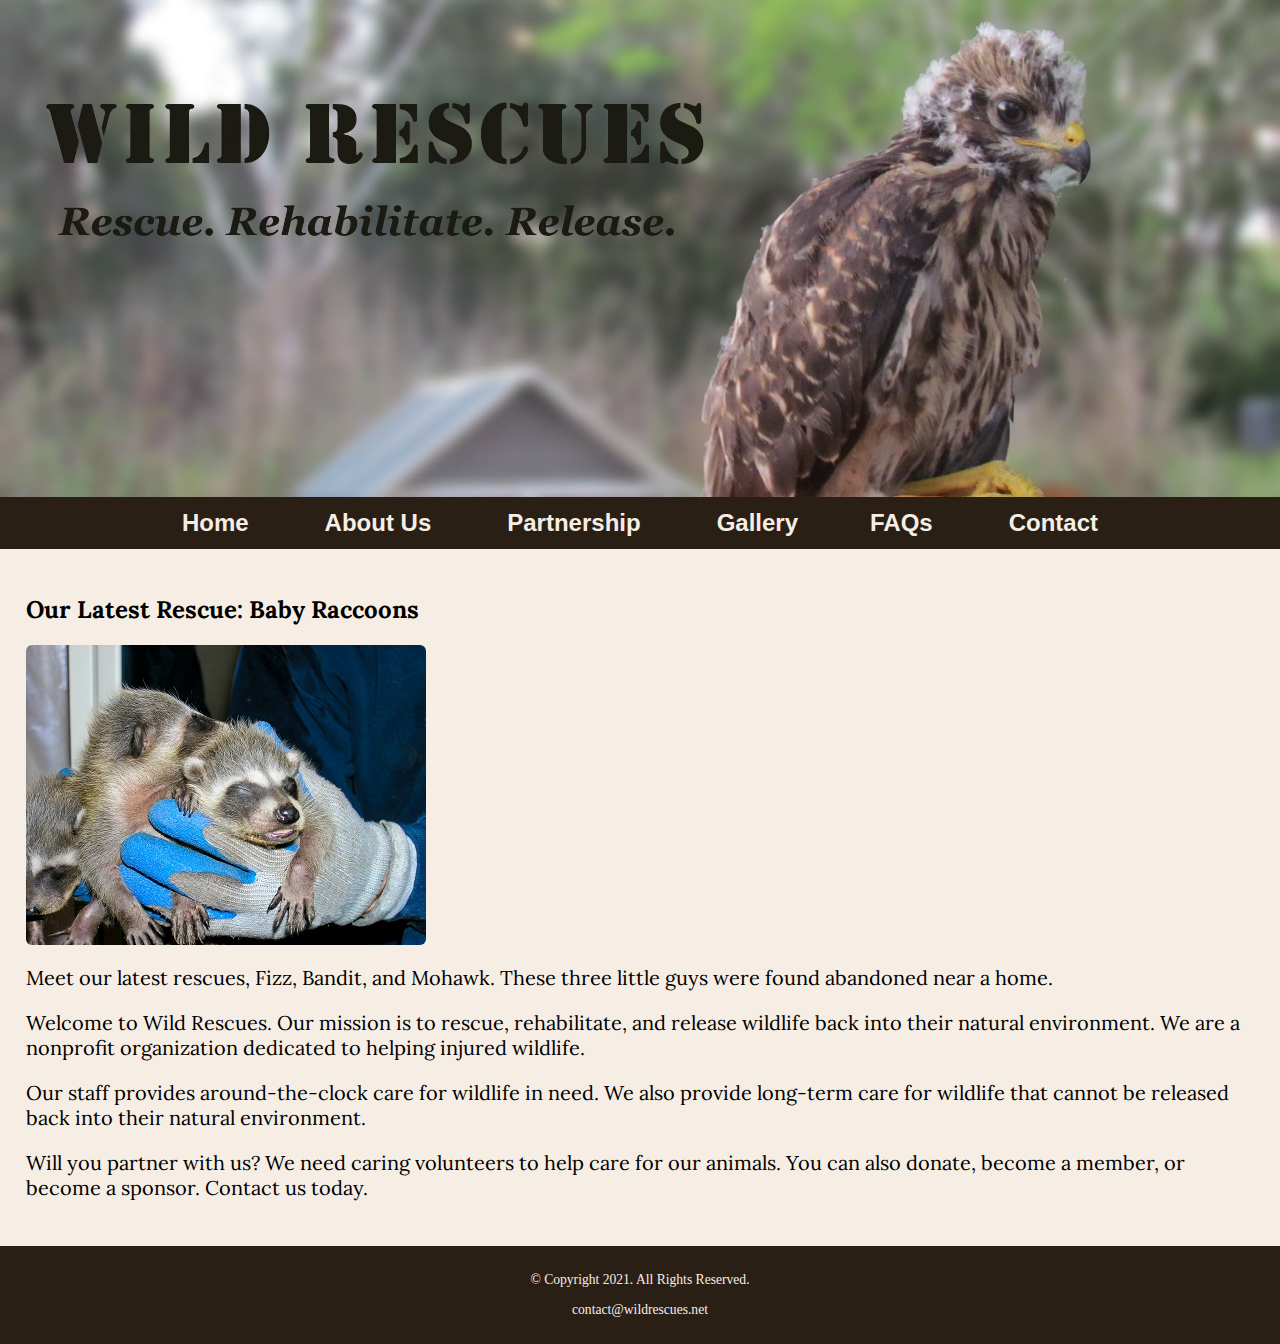
<file: index.html>
<!DOCTYPE html>
<!--
Student Name: Khojiakbar Yokubjonov
File Name: index.html
Date: 10/31/2021
--> 
<html lang = "en">
  <head>
    <title>Wild Rescues: Home</title>
    <meta charset = "utf-8">
    <link rel="stylesheet" href="css/styles.css">
      <meta name="viewport" content="width=device-width, initial-scale=1.0">
    <link rel="preconnect" href="https://fonts.googleapis.com">
<link rel="preconnect" href="https://fonts.gstatic.com" crossorigin>
<link href="https://fonts.googleapis.com/css2?family=Emblema+One&family=Lora&display=swap" rel="stylesheet">
    </head>
  <body>
    <!-- Mobile Nav -->
<nav class="mobile-nav">
    <div id="nav-links">
        <a href="index.html">Home</a>
        <a href="about.html">About Us</a>
        <a href="partnership.html">Partnership</a>
        <a href="gallery.html">Gallery</a>
        <a href="faqs.html">FAQs</a>
        <a href="contact.html">Contact Us</a>
    </div>
        <a class="nav-icon" onclick="menu()">
            <div id="icon">&#9776;</div>
        </a>
</nav>
    <header>
      <div id="is dive" class="tab-desk"><a href="index.html"><img src="images/baby-hawk.jpg" alt="rescued baby hawk"/></a></div>
      <div id="sec div" class="mobile"><h1>&#128062; Wild Rescues</h1> <h3>Rescue. Rehabilitate. Release.</h3></div>
      </header>
    <nav class="tab-desk">
      <ul> 
        <li><a href = "index.html">Home</a></li>
        <li><a href = "about.html">About Us</a> </li>
        <li><a href ="partnership.html>">Partnership</a></li>
        <li><a href = "gallery.html">Gallery</a> <li>
        <li><a href = "faqs.html">FAQs</a></li>
        <li><a href="contact.html">Contact</a></li>
        </ul>
      </nav>

      <!-- Use the main area to add the main content to the webpage -->

    <main>
      <div id = "welcome">
<div id = "latest">
          <h2>Our Latest Rescue: Baby Raccoons</h2>
          <img src = "images/baby-raccoons.jpg" alt = "hands holding three baby raccoons" class="round"/>
          <p>Meet our latest rescues, Fizz, Bandit, and Mohawk. These three little guys were found abandoned near a home.</p>
      <p>Welcome to Wild Rescues. Our mission is to rescue, rehabilitate, and release wildlife back into their natural environment. We are a nonprofit organization dedicated to helping injured wildlife.</p>
 
<p>Our staff provides around-the-clock
care for wildlife in need. We also provide long-term care for wildlife that cannot be released back into their natural environment.</p>
 
<p>Will you partner with us? We need caring volunteers to help care for our animals. You can also donate, become a member, or become a sponsor. Contact us today.</p>
</div>
</div>
      </main>
    <footer>
      <p>&copy; Copyright 2021. All Rights Reserved.</p>
<p><a href = "mailto: contact@wildrescues.net">contact@wildrescues.net</a></p> 
      </footer>
      <script src="scripts/script.js"></script>
    </body>
  </html>
</file>
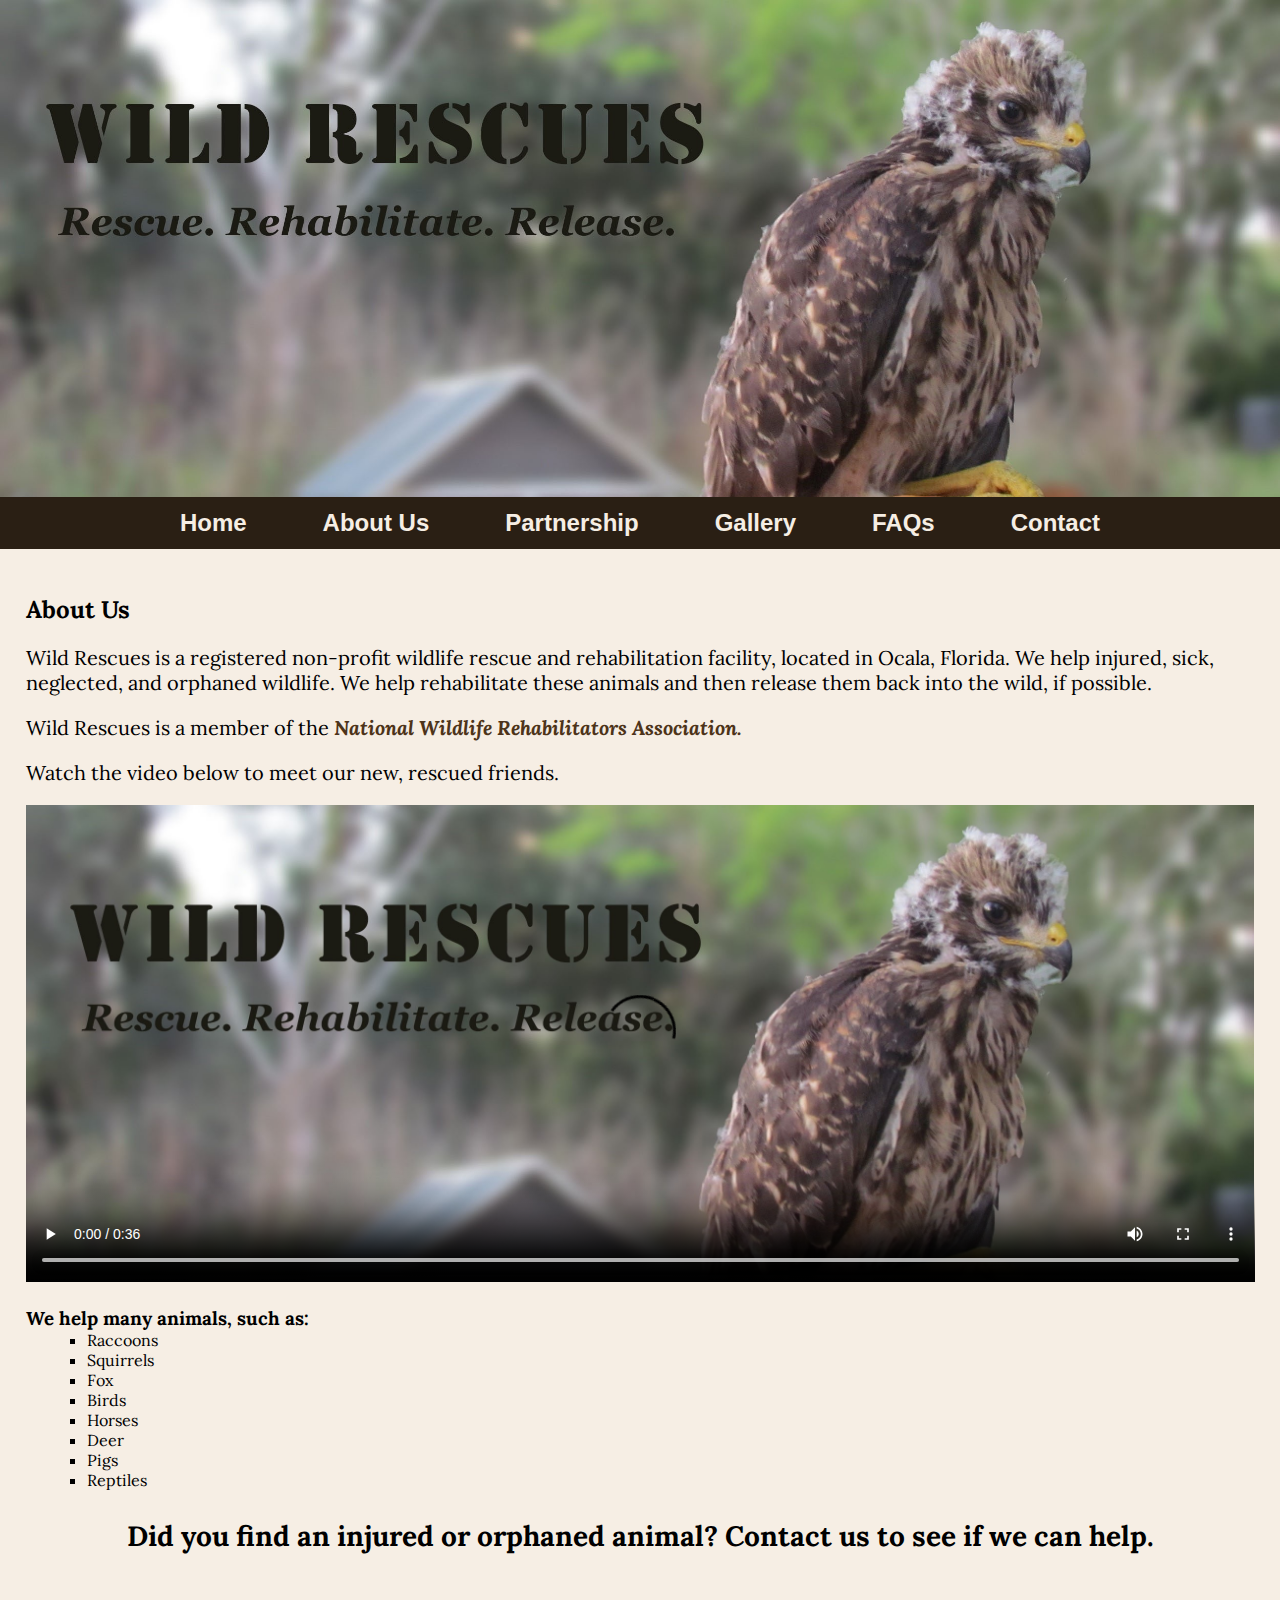
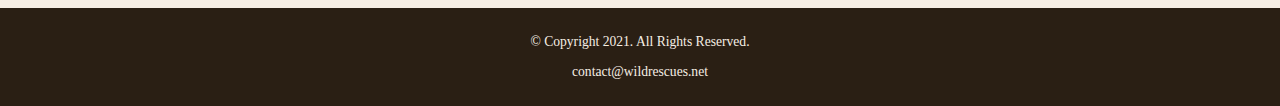
<file: about.html>
<!--
  Student Name: Khojiakbar Yokubjonov
  File Name: about.html
  Date: 10/27/2021
 -->
<!DOCTYPE html>
<html  lang="en">
<head>
  <title>About Us</title>
  <meta charset="utf-8">
  <link rel="stylesheet" href="css/styles.css">
  <meta name="viewport" content="width=device-width, initial-scale=1.0">
  <link rel="preconnect" href="https://fonts.googleapis.com">
<link rel="preconnect" href="https://fonts.gstatic.com" crossorigin>
<link href="https://fonts.googleapis.com/css2?family=Emblema+One&family=Lora&display=swap" rel="stylesheet">

</head>

<body>
  <!-- Mobile Nav -->
<nav class="mobile-nav">
    <div id="nav-links">
        <a href="index.html">Home</a>
        <a href="about.html">About Us</a>
        <a href="partnership.html">Partnership</a>
        <a href="gallery.html">Gallery</a>
        <a href="faqs.html">FAQs</a>
        <a href="contact.html">Contact Us</a>
    </div>
        <a class="nav-icon" onclick="menu()">
            <div id="icon">&#9776;</div>
            </a>
</nav>
<header>
      <div id="is dive" class="tab-desk">
        <a href="about.html">
          <img src="images/baby-hawk.jpg" alt="rescued baby hawk"/>
          </a>
          </div>
      <div id="sec div" class="mobile">
        <h1>&#128062; Wild Rescues</h1> 
        <h3>Rescue. Rehabilitate. Release.</h3>
        </div>
      </header>
<nav class="tab-desk">
  <ul>
<li><a href="index.html">Home</a></li> 
<li><a href="about.html">About Us</a></li> 
<li><a href="partnership.html">Partnership</a></li> 
<li><a href="gallery.html">Gallery</a></li> 
<li><a href="faqs.html">FAQs</a></li> 
<li><a href="contact.html">Contact</a></li>  
</ul>

</nav>
<main>

  <div id="info">
    <h2>About Us</h2>
    <p>Wild Rescues is a registered non-profit wildlife rescue and rehabilitation facility, located in Ocala, Florida. We help injured, sick, neglected, and orphaned wildlife. We help rehabilitate these animals and then release them back into the wild, if possible.</p>
    <p>Wild Rescues is a member of the <a href="https://www.nwrawildlife.org/" target="_blank" class="link">National Wildlife Rehabilitators Association.</a></p>
    <p>Watch the video below to meet our new, rescued friends.</p>

  <video controls poster="images/baby-hawk.jpg">
    <source src="media/wildrescues.mp4" type="video/mp4">
    <source src="media/wildrescues.webm" type="video/webm">
    <track src="media/captions.vtt" kind="captions" srclang="en" label="Captions">
    <track src="media/descriptions.vtt" kind="descriptions" srclang="en" label="English Descriptions">
    <p>Your browser does not support the video element.</p>
  </video>

    <h3>We help many animals, such as:</h3>
    <ul>
        <li>Raccoons</li>
        <li>Squirrels</li>
        <li>Fox</li>
        <li>Birds</li>
        <li>Horses</li>
        <li>Deer</li>
        <li>Pigs</li>
        <li>Reptiles</li>
    </ul>

  <p class="action">Did you find an injured or orphaned animal? Contact us to see if we can help.</p>

</div>
</main>
<footer>
      <p>&copy; Copyright 2021. All Rights Reserved.</p>
<p><a href = "mailto: contact@wildrescues.net">contact@wildrescues.net</a></p> 
      </footer>
      <script src="scripts/script.js"></script>
</body>
</file>
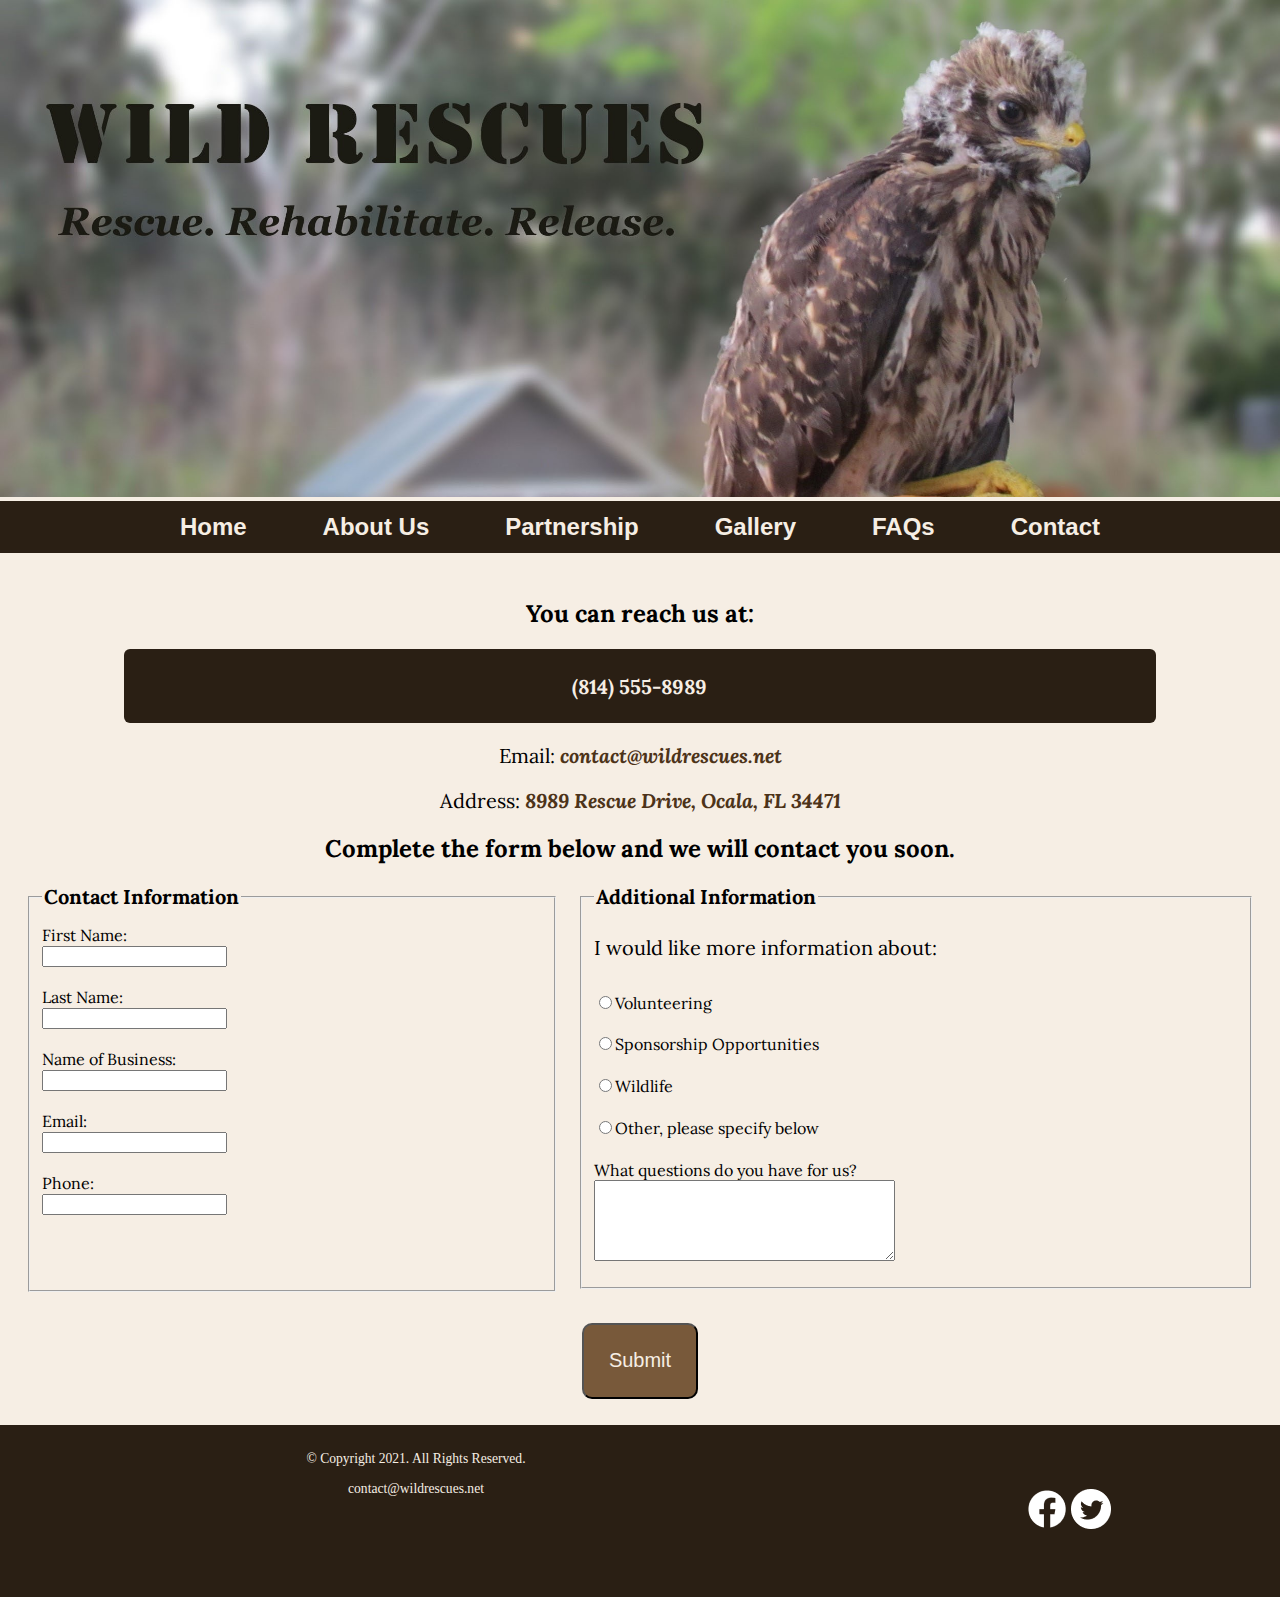
<file: contact.html>
<!--
  Student Name: Khojiakbar Yokubjonov
  File Name: contact.html
  Date: 10/30/2021
 -->
<!DOCTYPE html>
<html  lang="en">
<head>
  <title>Contact Us - Location | Wild Rescues</title>
  <meta charset="utf-8">
  <link rel="stylesheet" href="css/styles.min.css">
  <meta name="viewport" content="width=device-width, initial-scale=1.0">
  <link rel="preconnect" href="https://fonts.googleapis.com">
  <link rel="preconnect" href="https://fonts.gstatic.com" crossorigin>
  <link href="https://fonts.googleapis.com/css2?family=Emblema+One&family=Lora&display=swap" rel="stylesheet">
  <meta name="description" content="Contact us at (814)555-8989 or visit us at 8989 Rescue Drive, Ocala, FL for more information.">


</head>

<body>
    <!-- Skip to Content Link -->  
<a class="skip" href="#content">Skip to Content</a>
  <!-- Mobile Nav -->
<nav class="mobile-nav">
    <div id="nav-links">
        <a href="index.html">Home</a>
        <a href="about.html">About Us</a>
        <a href="partnership.html">Partnership</a>
        <a href="gallery.html">Gallery</a>
        <a href="faqs.html">FAQs</a>
        <a href="contact.html">Contact Us</a>
    </div>
        <a class="nav-icon" onclick="menu()">
            <div id="icon">&#9776;</div>
      </a>
</nav>
<header>
      <div id="is dive" class="tab-desk"><a href="contact.html"><img src="images/baby-hawk.jpg" alt="rescued baby hawk"/></a></div>
      <div id="sec div" class="mobile"><h1>&#128062; Wild Rescues</h1> <h3>Rescue. Rehabilitate. Release.</h3></div>
      </header>
<nav class="tab-desk">
<ul>
  <li><a href="index.html">Home</a></li>
  <li><a href="about.html">About Us</a></li>
  <li><a href="partnership.html">Partnership</a></li> 
  <li><a href="gallery.html">Gallery</a></li>
  <li><a href="faqs.html">FAQs</a></li>
  <li><a href="contact.html">Contact</a></li>

</ul>
</nav>
<main id="content">
  <div id="contact">
    <h2>You can reach us at:</h2>
    <p class="tel-link round"><a href="(814) 555-8989">(814) 555-8989</a></p>
    <p>Email: <a href="contact@wildrescues.net" class="link">contact@wildrescues.net</a></p>
    <p>Address: <a href="https://goo.gl/maps/BTJzjc2tALd4RDWA8
"class="link" target="_blank">8989 Rescue Drive, Ocala, FL 34471</a></p>
  </div>

  <div id="form">
    <h2>Complete the form below and we will contact you soon.</h2>
    <form class="form-grid"><!-- Start Form -->

      
   
  <fieldset>
     <legend>Contact Information</legend>
    <label for="fName">First Name:</label>
    <input type="text" name="fName" id="fName">

    <label for="IName">Last Name:</label>
    <input type="text" name="IName" id="IName">

     <label for="bName">Name of Business:</label>
    <input type="text" name="bName" id="bName">

    <label for="BName">Email:</label>
    <input type="email" name="email" id="email">

    <label for="phone">Phone:</label>
    <input type="tel" name="phone" id="phone">


  </fieldset>


  <fieldset>
    <legend>Additional Information</legend>
    <p>I would like more information about:</p>
    <label for="vol">
    <input type="radio" name="info" id="vol" 
    value="Volunteering" </input>Volunteering
    </label>

    <label for="sponsor">
      <input type="radio" name="info" id="sponsor" value="Sponsorship Opportunities">Sponsorship Opportunities 
    </label>
    <label for="wild">
      <input type="radio" name="info" id="wild" value="Wildlife">Wildlife
      </label> 

      <label for="other">
      <input type="radio" name="info" id="other" value="Other">Other, please specify below
        </label>   
  
    <label for="questions">What questions do you have for us?</label>  
  <textarea name="questions" id="questions"rows="5" cols="35"></textarea>
    


  </fieldset>
  <input type="submit" id="submit" value="Submit" class="btn">
    </form>
  </div>
</main>
<footer>
      <div class="copyright">
        <p>&copy; Copyright 2021. All Rights Reserved.</p>
        <p><a href = "mailto: contact@wildrescues.net">contact@wildrescues.net</a></p>
      </div> 
      <div class="social">
        <a href="https://www.facebook.com/"><img src="images/facebook-logo.png" alt="Facebook logo"></a>
         <a href="https://www.twitter.com/"><img src="images/twitter-logo.png" alt="Twitter logo"></a>
         </div>
      
      </footer>
      <script src="scripts/script.js"></script>
</body>
</file>
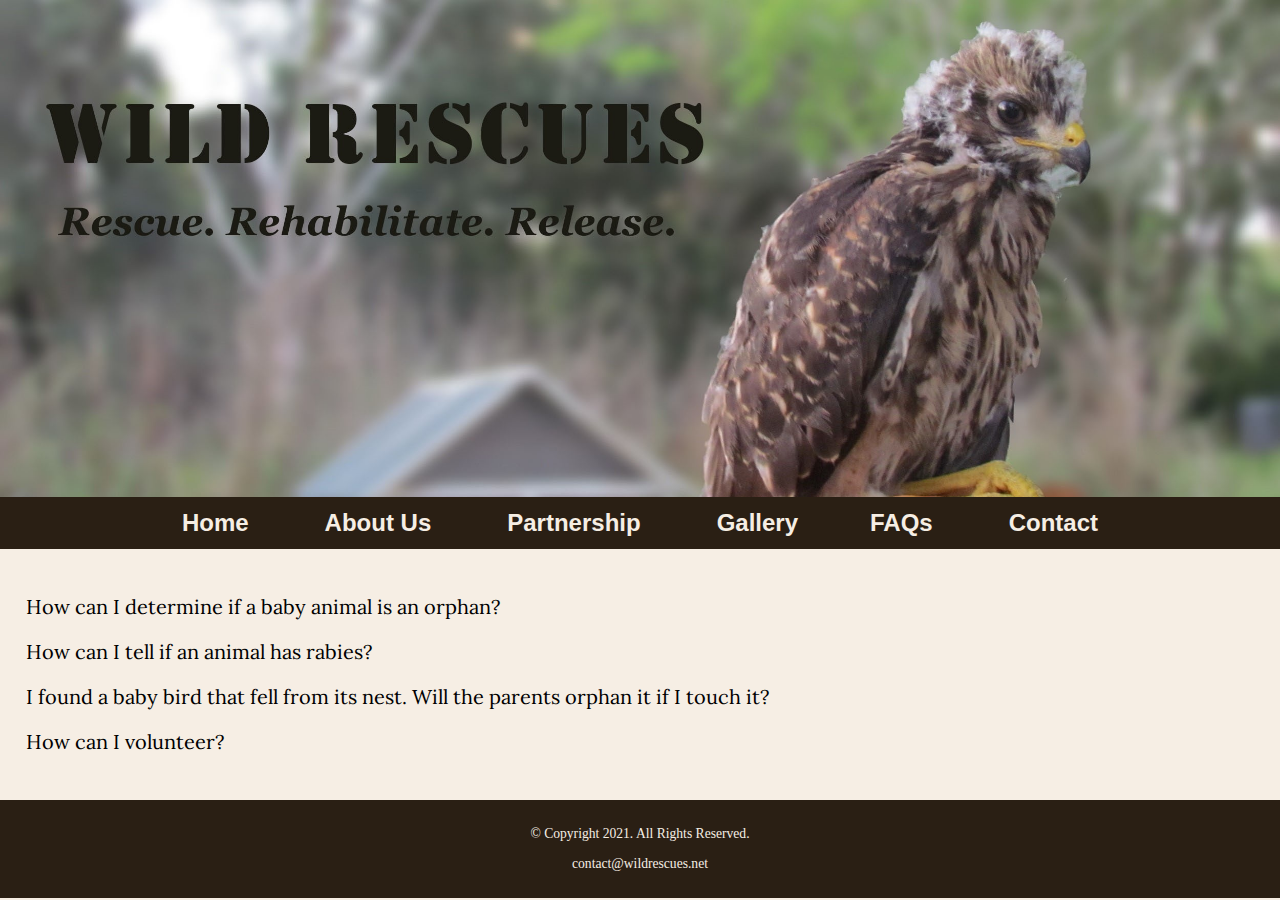
<file: faqs.html>
<!DOCTYPE html>
<!--
Student Name: Khojiakbar Yokubjonov
File Name: faqs.html
Date: 11/20/2021
--> 
<html lang = "en">
  <head>
    <title>Wild Rescues: FAQs</title>
    <meta charset = "utf-8">
    <link rel="stylesheet" href = "css/styles.css">
    <meta name="viewport" content="width=device-width, initial-scale=1.0">
    <link rel="preconnect" href="https://fonts.googleapis.com">
<link rel="preconnect" href="https://fonts.gstatic.com" crossorigin>
<link href="https://fonts.googleapis.com/css2?family=Emblema+One&family=Lora&display=swap" rel="stylesheet">
    </head>
  <body>
    <!-- Mobile Nav -->
<nav class="mobile-nav">
    <div id="nav-links">
        <a href="index.html">Home</a>
        <a href="about.html">About Us</a>
        <a href="partnership.html">Partnership</a>
        <a href="gallery.html">Gallery</a>
        <a href="faqs.html">FAQs</a>
        <a href="contact.html">Contact Us</a>
    </div>
        <a class="nav-icon" onclick="menu()">
            <div id="icon">&#9776;</div>
        </a>
</nav>
    <header>
      <div id="is dive" class="tab-desk">
        <a href="template.html">
          <img src="images/baby-hawk.jpg" alt="rescued baby hawk"/>
          </a>
          </div>
      <div id="sec div" class="mobile">
        <h1>&#128062; Wild Rescues</h1>
        <h3>Rescue. Rehabilitate. Release.</h3>
        </div>
      </header>
    <nav class="tab-desk">
      <ul> 
        <li><a href = "index.html">Home</a></li>
        <li><a href = "about.html">About Us</a> </li>
        <li><a href = "partnership.html">Partnership</a></li>
        <li><a href = "gallery.html">Gallery</a> <li>
        <li><a href = "faqs.html">FAQs</a></li>
        <li><a href="contact.html">Contact</a></li>
        </ul>
      </nav>

      <!-- Use the main area to add the
main content to the webpage -->

    <main>
      <div id="questions">
        <p onclick="ans1()">How can I determine if a baby animal is an orphan?</p>
        <p onclick="ans2()">How can I tell if an animal has rabies?</p>
        <p onclick="ans3()">I found a baby bird that fell from its nest. Will the parents orphan it if I touch it?</p>
        <p onclick="ans4()">How can I volunteer?</p>
      </div>
      
        <div id="answer">
          <h2>Answer:</h2>
          <p></p>
        </div>
      </main>
    <footer>
      <p>&copy; Copyright 2021. All Rights Reserved.</p>
<p><a href = "mailto: contact@wildrescues.net">contact@wildrescues.net</a></p> 
      </footer>
      <script src="scripts/script.js"></script>
    </body>
  </html>
</file>
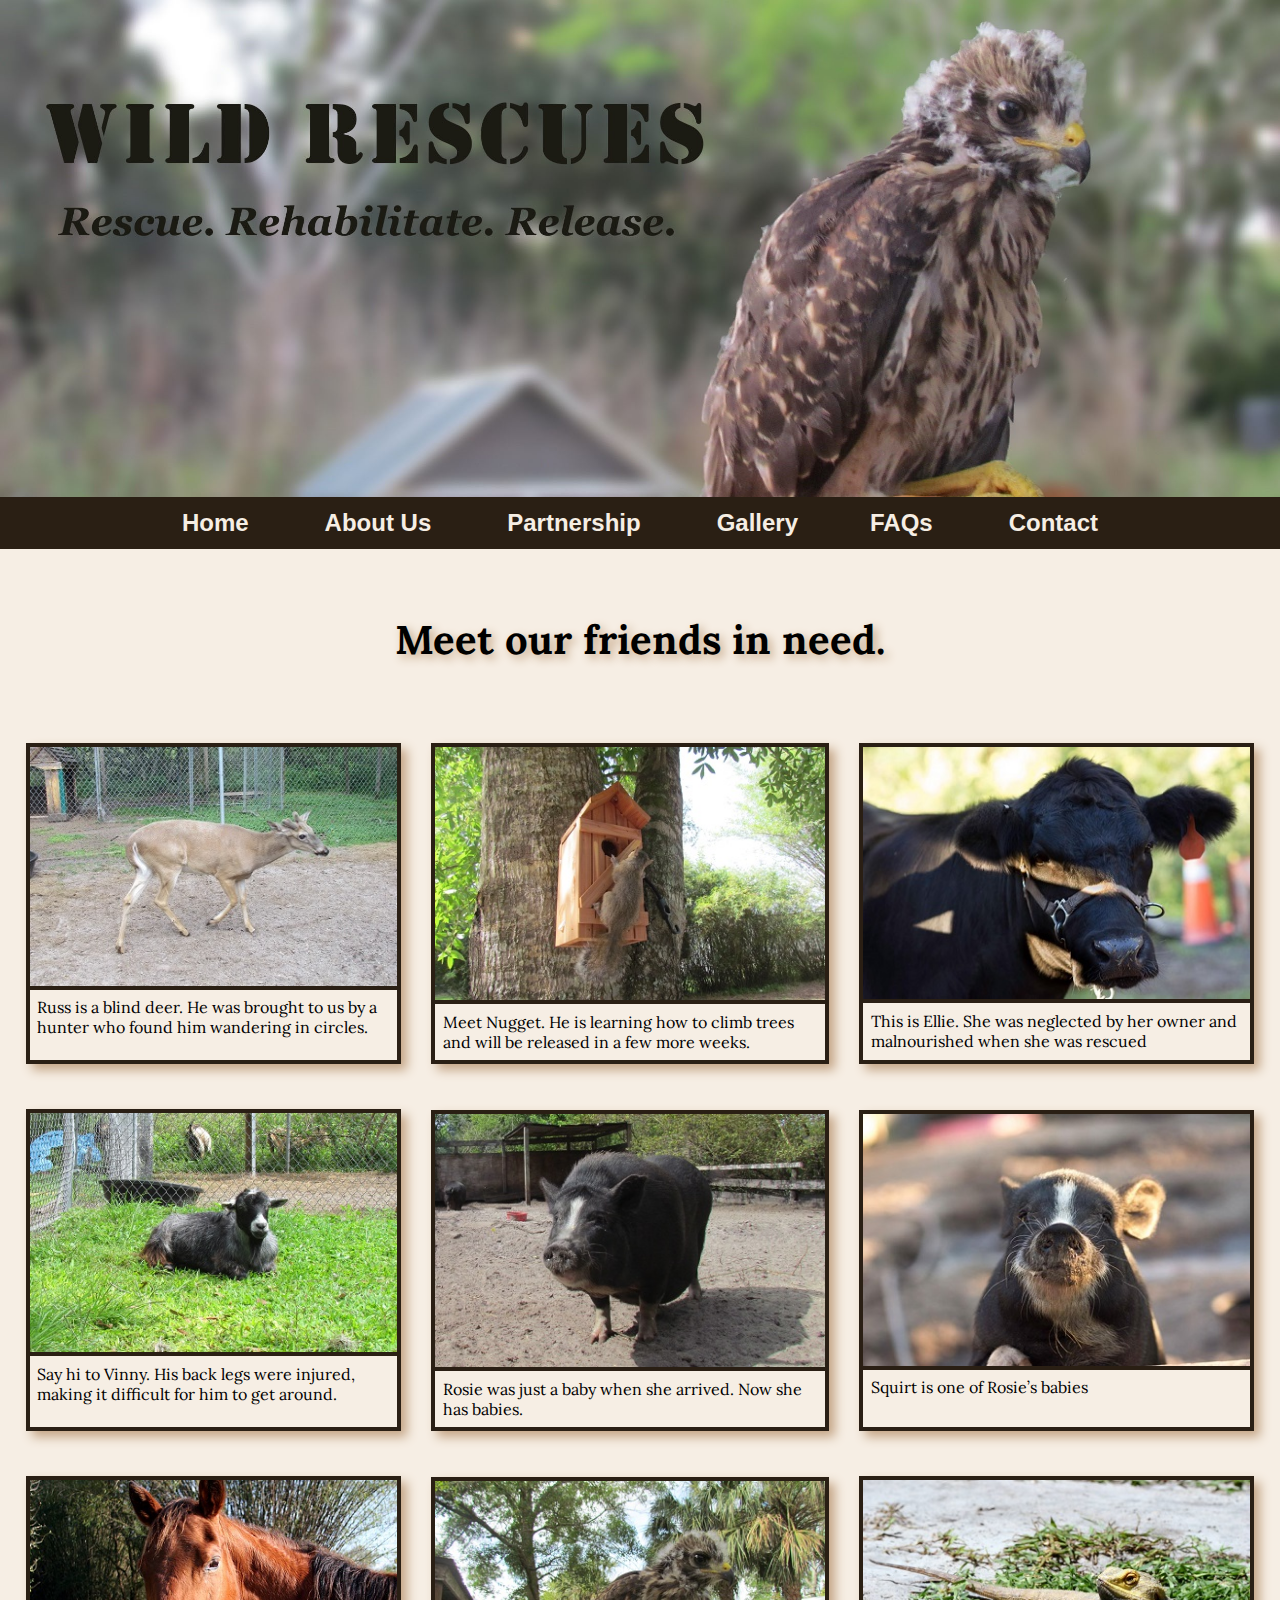
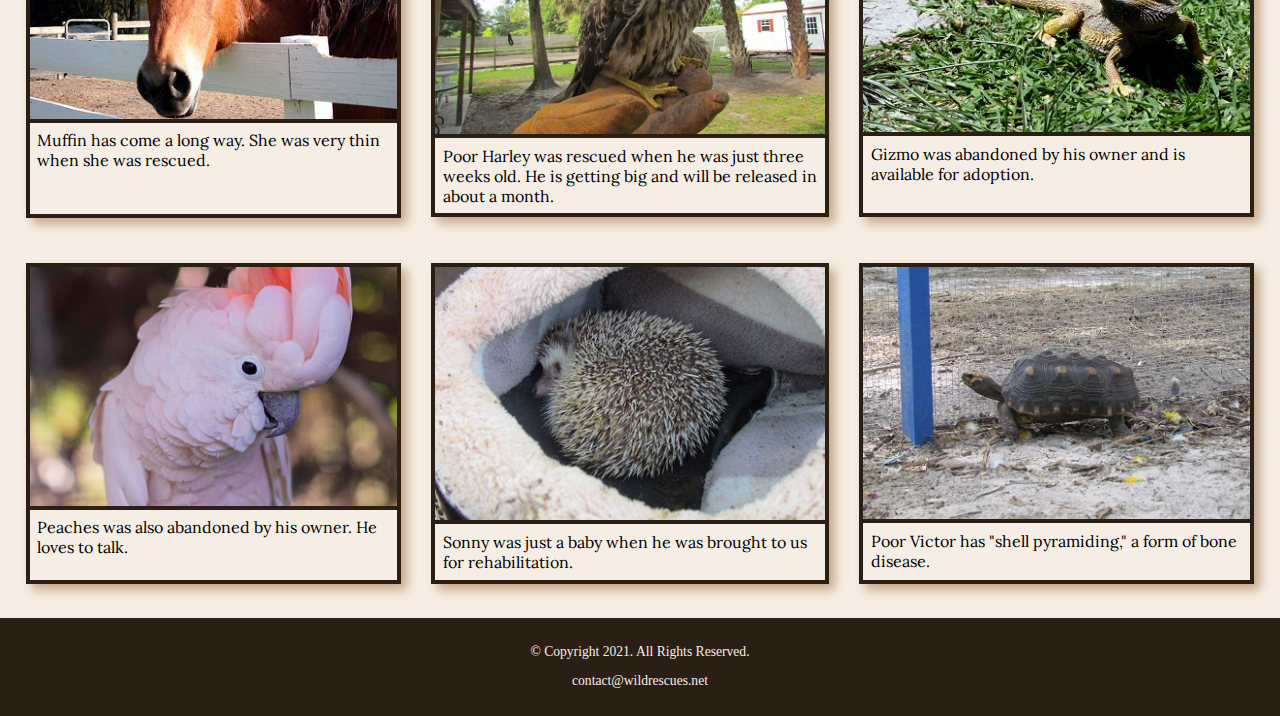
<file: gallery.html>
<!DOCTYPE html>
<!--
Student Name: Khojiakbar Yokubjonov
File Name: gallery.html
Date: 11/10/2021
--> 
<html lang = "en">
  <head>
    <title>Wild Rescues: Gallery</title>
    <meta charset = "utf-8">
    <link rel="stylesheet" href = "css/styles.css">
    <meta name="viewport" content="width=device-width, initial-scale=1.0">
    <link rel="preconnect" href="https://fonts.googleapis.com">
<link rel="preconnect" href="https://fonts.gstatic.com" crossorigin>
<link href="https://fonts.googleapis.com/css2?family=Emblema+One&family=Lora&display=swap" rel="stylesheet">
<link rel="shortcut icon" href="images/favicon.ico">
<link rel="icon" type="image/png" sizes="32x32" href="images/favicon-32.png">
<link rel="apple-touch-icon" sizes="180x180" href="images/apple-touch-icon.png">   
<link rel="icon" sizes="192x192" href="images/android-chrome-192.png">
    </head>
  <body>
    <!-- Mobile Nav -->
<nav class="mobile-nav">
    <div id="nav-links">
        <a href="index.html">Home</a>
        <a href="about.html">About Us</a>
        <a href="partnership.html">Partnership</a>
        <a href="gallery.html">Gallery</a>
        <a href="faqs.html">FAQs</a>
        <a href="contact.html">Contact Us</a>
    </div>
        <a class="nav-icon" onclick="menu()">
            <div id="icon">&#9776;</div>
        </a>
</nav>
    <header>
      <div id="is dive" class="tab-desk"><a href="template.html"><img src="images/baby-hawk.jpg" alt="rescued baby hawk"/></a></div>
      <div id="sec div" class="mobile"><h1>&#128062; Wild Rescues</h1> <h3>Rescue. Rehabilitate. Release.</h3></div>
      </header>
    <nav class="tab-desk">
      <ul> 
        <li><a href = "index.html">Home</a></li>
        <li><a href = "about.html">About Us</a> </li>
        <li><a href = "partnership.html">Partnership</a></li>
        <li><a href = "gallery.html">Gallery</a> <li>
        <li><a href = "faqs.html">FAQs</a></li>
        <li><a href="contact.html">Contact</a></li>
        </ul>
      </nav>

      <!-- Use the main area to add the
main content to the webpage -->

    <main class="grid">
      
      <aside>
        <p>Meet our friends in need.</p>
      </aside>
      <figure><!-- Figure Element 1 -->
      <img src="images/blind-deer.jpg"
         alt="blind deer"/>
    <figcaption>Russ is a blind deer. He was brought to us by a hunter who found him wandering in circles.</figcaption>
      </figure>

      <figure>
        <!-- Figure Element 2 -->
        <img src="images/baby-squirrel.jpg"
         alt="baby squirrel on a tree house"/>
    <figcaption>Meet Nugget. He is learning how to climb trees and will be released in a few more weeks.</figcaption>
        </figure>

      <figure>
        <!-- Figure Element 3 -->
        <img src="images/cow.jpg"
         alt="face of a cow">
    <figcaption>This is Ellie. She was neglected by her owner and malnourished when she was rescued</figcaption>
        </figure>

      <figure>
        <!-- Figure Element 4 -->
        <img src="images/goat.jpg"
         alt="goat laying in the grass"/>
    <figcaption>Say hi to Vinny. His back legs were injured, making it difficult for him to get around. </figcaption>
        </figure>

      <figure>
        <!-- Figure Element 5 -->
        <img src="images/pig.jpg"
         alt="pig standing"/>
    <figcaption>Rosie was just a baby when she arrived. Now she has babies. </figcaption>
        </figure>
      <figure><!-- Figure Element 6 -->
      <img src="images/baby-pig.jpg"
         alt="baby pig"/>
    <figcaption>Squirt is one of Rosie’s babies</figcaption>
      </figure>

      <figure><!-- Figure Element 7 -->
      <img src="images/horse.jpg"
         alt="face of a horse"/>
    <figcaption> Muffin has come a long way. She was very thin when she was rescued. </figcaption>
      </figure>

      <figure><!-- Figure Element 8 -->
      <img src="images/hawk.jpg"
         alt="baby hawk"/>
    <figcaption>Poor Harley was rescued when he was just three weeks old. He is getting big and will be released in about a month. </figcaption>
    </figure>

      <figure><!-- Figure Element 9 -->
      <img src="images/bearded-dragon.jpg"
         alt="bearded dragon"/>
    <figcaption>Gizmo was abandoned by his owner and is available for adoption.</figcaption>
    </figure>

      <figure><!-- Figure Element 10 -->
      <img src="images/bird.jpg"
         alt="cockatoo"/>
    <figcaption>Peaches was also abandoned by his owner. He loves to talk.</figcaption>
      </figure>

      <figure><!-- Figure Element 11 -->
      <img src="images/hedgehog.jpg"
         alt="hedgehog "/>
    <figcaption>Sonny was just a baby when he was brought to us for rehabilitation.</figcaption>
      </figure>

     <figure> <!-- Figure Element 12 --> 
     <img src="images/tortoise-pyramid.jpg"
         alt="tortoise with shell pyramiding"/>
    <figcaption>Poor Victor has "shell pyramiding," a form of bone disease.</figcaption>
     </figure>

      </main>
    <footer>
      <p>&copy; Copyright 2021. All Rights Reserved.</p>
<p><a href = "mailto: contact@wildrescues.net">contact@wildrescues.net</a></p> 
      </footer>
      <script src="scripts/script.js"></script>
    </body>
  </html>
</file>
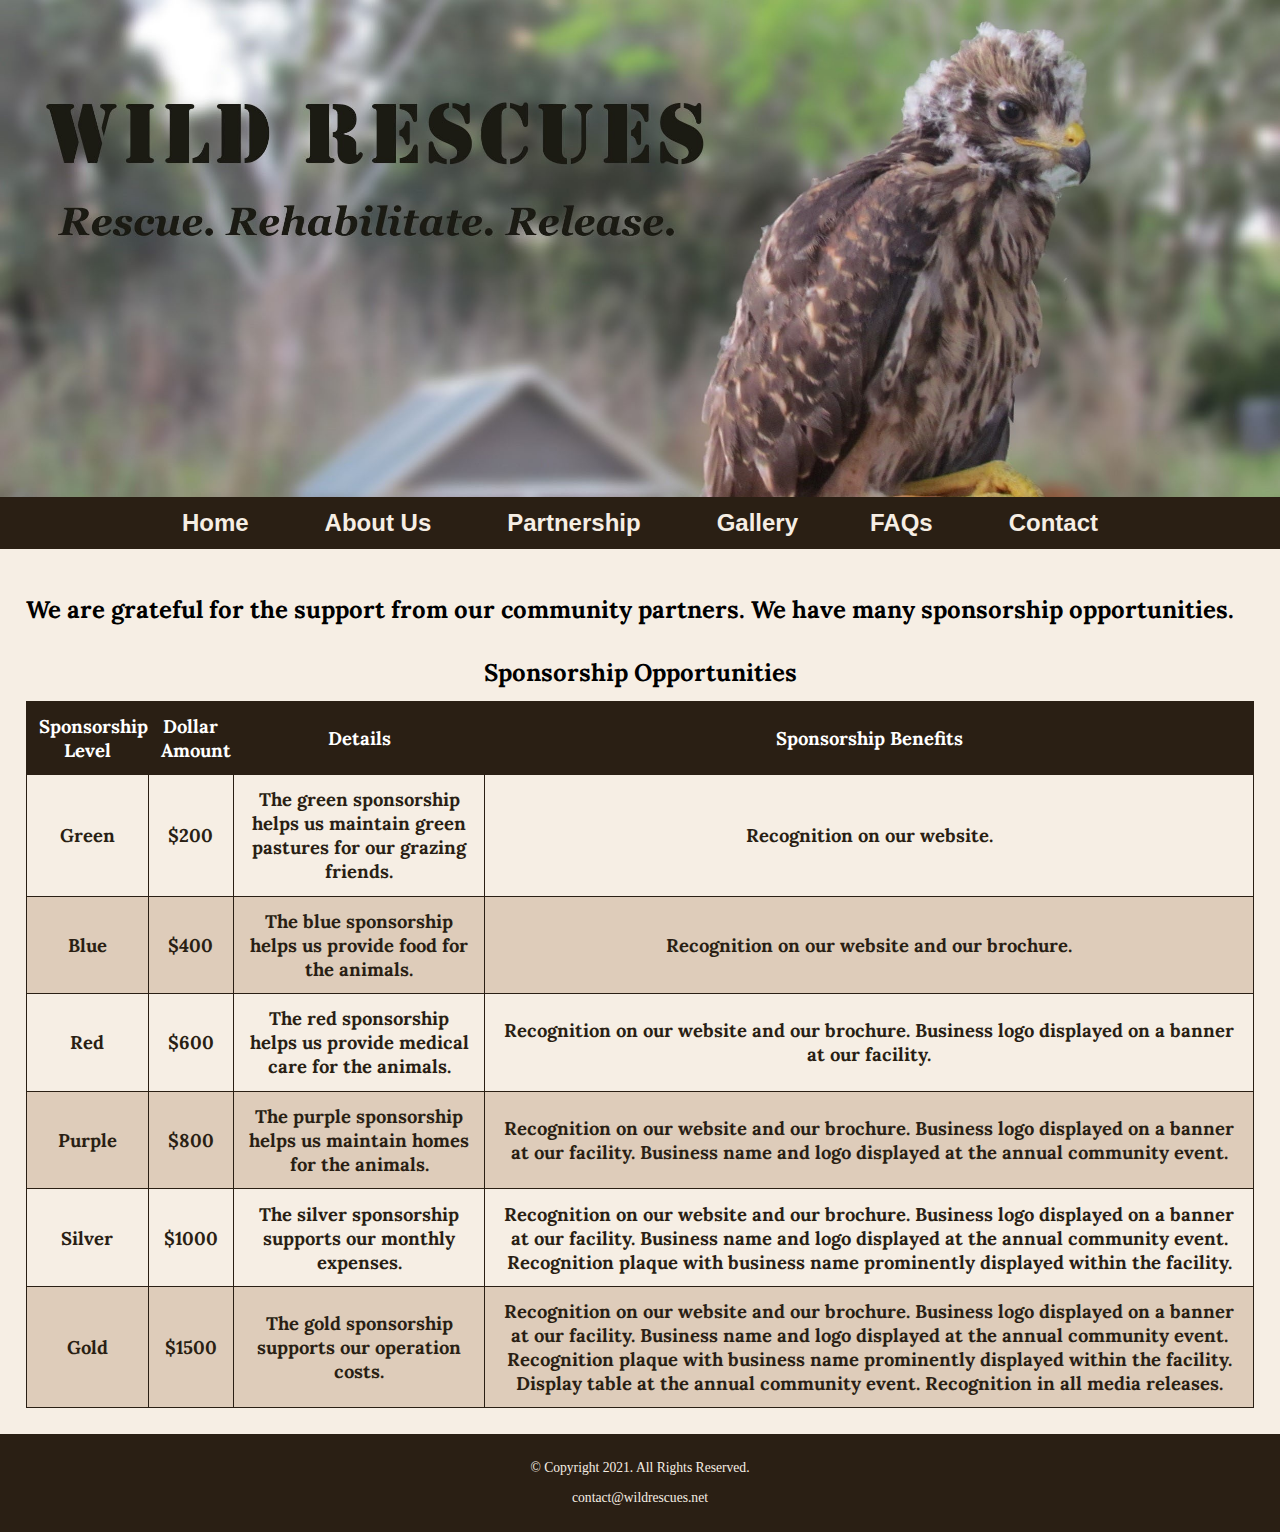
<file: partnership.html>
<!DOCTYPE html>
<!--
Student Name: Khojiakbar Yokubjonov
File Name: partnership.html
Date: 11/13/2021
--> 
<html lang = "en">
  <head>
    <title>Wild Rescues: Partnership</title>
    <meta charset = "utf-8">
    <link rel="stylesheet" href = "css/styles.css">
    <meta name="viewport" content="width=device-width, initial-scale=1.0">
    <link rel="preconnect" href="https://fonts.googleapis.com">
<link rel="preconnect" href="https://fonts.gstatic.com" crossorigin>
<link href="https://fonts.googleapis.com/css2?family=Emblema+One&family=Lora&display=swap" rel="stylesheet">
    </head>
  <body>
    <!-- Mobile Nav -->
<nav class="mobile-nav">
    <div id="nav-links">
        <a href="index.html">Home</a>
        <a href="about.html">About Us</a>
        <a href="partnership.html">Partnership</a>
        <a href="gallery.html">Gallery</a>
        <a href="faqs.html">FAQs</a>
        <a href="contact.html">Contact Us</a>
    </div>
        <a class="nav-icon" onclick="menu()">
            <div id="icon">&#9776;</div>
        </a>
</nav>
    <header>
      <div id="is dive" class="tab-desk"><a href="template.html"><img src="images/baby-hawk.jpg" alt="rescued baby hawk"/></a></div>
      <div id="sec div" class="mobile"><h1>&#128062; Wild Rescues</h1> <h3>Rescue. Rehabilitate. Release.</h3></div>
      </header>
    <nav class="tab-desk">
      <ul> 
        <li><a href = "index.html">Home</a></li>
        <li><a href = "about.html">About Us</a> </li>
        <li><a href = "partnership.html">Partnership</a></li>
        <li><a href = "gallery.html">Gallery</a> <li>
        <li><a href = "faqs.html">FAQs</a></li>
        <li><a href="contact.html">Contact</a></li>
        </ul>
      </nav>

      <!-- Use the main area to add the
main content to the webpage -->

    <main>
      <h2>We are grateful for the support from our community partners. We have many sponsorship opportunities.</h2>
      <div class="mobile-tablet">
        <h3>Sponsorship Levels</h3>
        <p>Green: $200</p>
        <p>Blue: $400</p>
        <p>Red: $600</p>
        <p>Purple: $800</p>
        <p>Silver: $1,000</p>
        <p>Gold: $1,500</p>
        <p>Each sponsorship supports our animals and operations. Business recognition is given at every sponsorship level. Contact us today to become a sponsor.</p>
        </div>

      <div id = "partner" class="desktop">
        <table>
          
              <caption>Sponsorship Opportunities</caption>
              <tr><!-- Row 1 -->
              <th class="frow">Sponsorship Level</th>
              <th class="frow">Dollar Amount</th>
              <th class="frow">Details</th>
              <th class="frow">Sponsorship Benefits</th>
              </tr>

          <tr><!-- Row 2 -->
          <th id="white">Green</th>
          <th id="white">$200</th>
          <th id="white">The green sponsorship helps us maintain green pastures for our grazing friends.</th>
          <th id="white">Recognition on our website.</th>
          </tr>

          <tr><!-- Row 3 -->
          <th id="yellowish">Blue</th>
          <th id="yellowish">$400</th>
          <th id="yellowish">The blue sponsorship helps us provide food for the animals.</th>
          <th id="yellowish">Recognition on our website and our brochure.</th>
          </tr>

          <tr><!-- Row 4 -->
          <th id="white">Red</th>
          <th id="white">$600</th>
          <th id="white">The red sponsorship helps us provide medical care for the animals.</th>
          <th id="white">Recognition on our website and our brochure. Business logo displayed on a banner at our facility.</th>
          </tr>

          <tr><!-- Row 5 -->
          <th id="yellowish">Purple</th>
          <th id="yellowish">$800</th>
          <th id="yellowish">The purple sponsorship helps us maintain homes for the animals.</th>
          <th id="yellowish">Recognition on our website and our brochure. Business logo displayed on a banner at our facility. Business name and logo displayed at the annual community event.</th>
          </tr>

          <tr><!-- Row 6 -->
          <th id="white">Silver</th>
          <th id="white">$1000</th>
          <th id="white">	The silver sponsorship supports our monthly expenses.</th>
          <th id="white">Recognition on our website and our brochure. Business logo displayed on a banner at our facility. Business name and logo displayed at the annual community event. Recognition plaque with business name prominently displayed within the facility.</th>
          </tr>

          <tr><!-- Row 7 -->
          <th id="yellowish">Gold</th>
          <th id="yellowish">$1500</th>
          <th id="yellowish">The gold sponsorship supports our operation costs.</th>
          <th id="yellowish">Recognition on our website and our brochure. Business logo displayed on a banner at our facility. Business name and logo displayed at the annual community event. Recognition plaque with business name prominently displayed within the facility. Display table at the annual community event. Recognition in all media releases.</th>

          </tr>
        



        </table>

      </div>
      </main>
    <footer>
      <p>&copy; Copyright 2021. All Rights Reserved.</p>
<p><a href = "mailto: contact@wildrescues.net">contact@wildrescues.net</a></p> 
      </footer>
      <script src="scripts/script.js"></script>
    </body>
  </html>
</file>
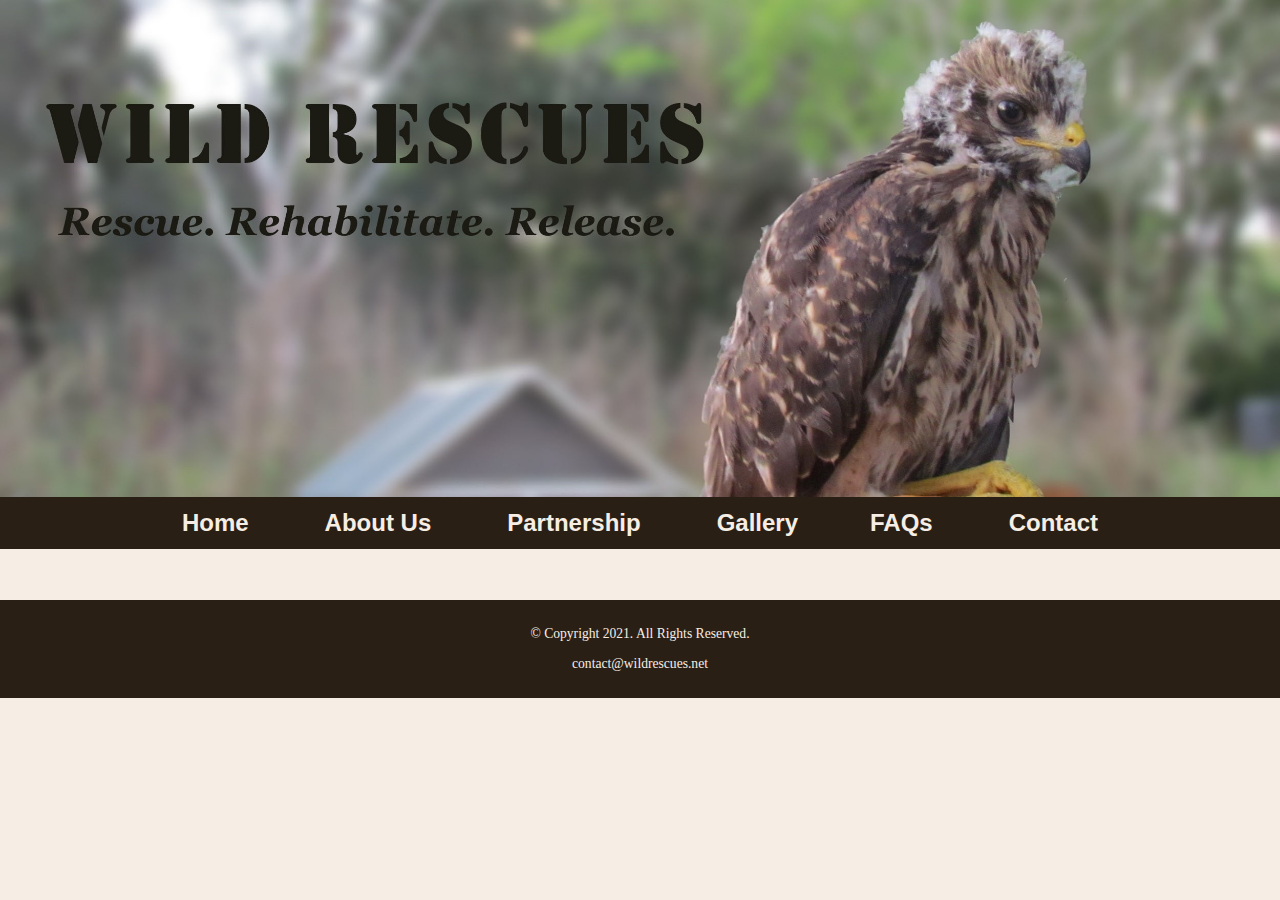
<file: template.html>
<!DOCTYPE html>
<!--
Student Name: Khojiakbar Yokubjonov
File Name: template.html
Date: 10/31/2021
--> 
<html lang = "en">
  <head>
    <title>Wild Rescues: Template</title>
    <meta charset = "utf-8">
    <link rel="stylesheet" href = "css/styles.css">
    <meta name="viewport" content="width=device-width, initial-scale=1.0">
    <link rel="preconnect" href="https://fonts.googleapis.com">
<link rel="preconnect" href="https://fonts.gstatic.com" crossorigin>
<link href="https://fonts.googleapis.com/css2?family=Emblema+One&family=Lora&display=swap" rel="stylesheet">
    </head>
  <body>
    <!-- Mobile Nav -->
<nav class="mobile-nav">
    <div id="nav-links">
        <a href="index.html">Home</a>
        <a href="about.html">About Us</a>
        <a href="partnership.html">Partnership</a>
        <a href="gallery.html">Gallery</a>
        <a href="faqs.html">FAQs</a>
        <a href="contact.html">Contact Us</a>
    </div>
        <a class="nav-icon" onclick="menu()">
            <div id="icon">&#9776;</div>
      </a>
</nav>
    <header>
      <div id="is dive" class="tab-desk"><a href="template.html"><img src="images/baby-hawk.jpg" alt="rescued baby hawk"/></a></div>
      <div id="sec div" class="mobile"><h1>&#128062; Wild Rescues</h1> <h3>Rescue. Rehabilitate. Release.</h3></div>
      </header>
    <nav class="tab-desk">
      <ul> 
        <li><a href = "index.html">Home</a></li>
        <li><a href = "about.html">About Us</a> </li>
        <li><a href = "partnership.html">Partnership</a></li>
        <li><a href = "gallery.html">Gallery</a> <li>
        <li><a href = "faqs.html">FAQs</a></li>
        <li><a href="contact.html">Contact</a></li>
        </ul>
      </nav>

      <!-- Use the main area to add the
main content to the webpage -->

    <main>
      <div>
        </div>
      </main>
    <footer>
      <p>&copy; Copyright 2021. All Rights Reserved.</p>
<p><a href = "mailto: contact@wildrescues.net">contact@wildrescues.net</a></p> 
      </footer>
      <script src="scripts/script.js"></script>
    </body>
  </html>
</file>
<file: css/styles.css>
/* Author: Khojiakbar Yokubjonov
File Name: styles.css
Date: 30/10/2021 */

/* CSS Reset */
body, header, nav, main, footer, img, h1, h3, ul, aside, figure, figcaption, video {
    margin: 0;
    padding: 0;
    border: 0;
}

/* Style rules for body and images */
body {
    background-color: #f6eee4;
}

img, video {
    max-width: 100%;
    display: block;
}

/* Style rules for mobile viewport */

/* Style rule show mobile class and hide tab-desk class */
.mobile, .mobile-tablet {
    display: block;
}

.tab-desk, .desktop, #nav-links{
    display: none;
}

/* Style rules for header area */
.mobile h1, .mobile h3 {
    padding: 2%;
    text-align: center;
}

.mobile h1 {
    font-family: 'Emblema One', cursive;
    margin: 2% 0 0 3%;
}

.mobile h3 {
    font-family: 'Lora', serif;
}

/* Style rules for navigation area */
nav {
    background-color: #2a1f14;
}


/* Style rules for main content */
main {
    padding: 2%;
    font-family: 'Lora', serif;
}

.mobile-nav a {
    color: #fff;
    text-align: center;
    font-size: 2em;
    text-decoration: none;
    padding: 3%;
    display: block;
}
 
.mobile-nav a.nav-icon {
    display: block;
    position: absolute;
    left: 0;
    top: 0;
    color: #f6eee4;
    padding: 2%;
}
 
.nav-icon div { 
    height: 40px;
    width: 40px;
    color: #2a1f14; 
} 

main p {
    font-size: 1.25em;
}

main h3 {
    padding-top: 2%;
}

main ul {
    list-style-type: square;
}

.link {
    color: #4d3319;
    text-decoration: none;
    font-weight: bold;
    font-style: italic;
}

.action {
    font-size: 1.75em;
    font-weight: bold;
    text-align: center;
}

.round {
    border-radius: 6px;
}

aside {
    text-align: center;
    font-size: 1.5em;
    font-weight: bold;
    text-shadow: 4px 4px 10px #c5a687;
}

figure {
    border: 4px solid #2a1f14;
    box-shadow: 6px 6px 10px #c5a687;
    max-width: 400px;
    margin: 2% auto;
}

figcaption {
    padding: 2%;
    border-top: 4px solid #2a1f14;
}

#info ul {
    margin-left: 10%;
}

#contact, #form h2 {
    text-align: center;
}

.tel-link {
    background-color: #2a1f14;
    padding: 2%;
    width: 80%;
    margin: 0 auto;
}

.tel-link a {
    color: #f6eee4;
    text-decoration: none;
    font-weight: bold;
}
#questions p { 
    cursor: pointer;
}
 
#answer {
    text-align: center;
    font-weight: bold;
    width: 80%;
    margin: 0 auto;
}
 
#answer h2 { 
    display: none;
}

/* Style rules for form elements */
fieldset, input, textarea  { 
    margin-bottom: 2%;
}

fieldset legend {
    font-weight: bold;
    font-size: 1.25em;
}

label {
    display: block;
    padding-top: 2%;
}

form #submit {
    margin: 0 auto;
    display: block;
    padding: 2%;
    background-color: #78593a;
    color: #f6eee4;
    font-size: 1.25em;
    border-radius: 10px;
}

/* Style rules for footer content */
footer {
    text-align: center;
    font-size: 0.85em;
    background-color: #2a1f14;
    color: #f6eee4;
    padding: 1% 0;
}

footer a {
    color: #f6eee4;
    text-decoration: none;
}

/* Media Query for Tablet Viewport */
@media screen and (min-width: 620px), print {
 
    /* Tablet Viewport: Show tab-desk class, hide mobile class */
    .tab-desk {
        display: block;
    }

    .mobile, .mobile-nav {
        display: none;
    }
    
    /* Tablet Viewport: Style rules for nav area */
    nav ul {
    list-style-type: none;
    text-align: center;
}
    nav li {
        border-top: none;
        display: inline-block;
        font-size: 1.25em;
        font-family: Geneva, Arial, sans-serif;
        font-weight: bold;
    }
    
    nav li a {
        padding: 0.5em;
        display: block;
        color: #f6eee4;
        text-decoration: none;
    }
    
    .grid {
        display: grid;
        grid-template-columns: auto auto;
        grid-gap: 10px;
    }
    
    aside {
        grid-column: 1 / span 2;
    }
    
    /* Tablet Viewport: Style rule for form element */
    form {
        width: 70%;
        margin: 0 auto;
    }
    
}

/* Media Query for Desktop Viewport */
@media screen and (min-width: 1000px), print {
    
    /* Desktop Viewport: Show desktop class, hide mobile-tablet class */
    .desktop {
        display: block;
    }
    
    .mobile-tablet {
        display: none;
    }
    
    /* Desktop Viewport: Style rules for nav area */
    nav li {
        font-size: 1.5em;
    }
    
    nav li a {
        padding: 0.5em 1.5em;
    }
    
    nav li a:hover {
        color: #2a1f14;
        background-color: #f6eee4;
        opacity: 0.5;
    }
    
    /* Desktop Viewport: Style rules for main content */
    #info ul {
        margin-left: 5%;
    }
    
    .grid {
        grid-template-columns: auto auto auto;
        grid-gap: 30px;
    }
    
    aside {
        grid-column: 1 / span 3;
        font-size: 2em;
    }
    
    /* Style rules for table */
    table {
        border: 1px solid #2a1f14;
        border-collapse: collapse;
        margin: 0 auto;
    }

    caption {
        font-size: 1.5em;
        font-weight: bold;
        padding: 1%;
    }

    th, td {
        border: 1px solid #2a1f14;
        padding: 1%;
    }

    th {
        background-color: #2a1f14;
        color: #fff;
        font-size: 1.15em;
    }

    tr:nth-child(odd) {
        background-color: #deccba;
    }
    #white{
        background-color: #f6eee4;
        color: #2a1f14;
    }
    #yellowish{
        background-color: #deccba;
        color: #2a1f14;
    }
    
    /* Desktop Viewport: Style rules for form elements */
    form {
        width: auto;
    }
    
    .form-grid {
        display: grid;
        grid-template-columns: auto auto;
        grid-gap: 20px; 
    }
    
    .btn {
        grid-column: 1 / span 2;
    }
    
}

/* Media Query for Large Desktop Viewports */
@media screen and (min-width: 1921px), print {
    
    body {
        background: linear-gradient(#f6eee4, #78593a);
    }
    
    #wrapper {
        width: 1920px;
        margin: 0 auto;
    }
        
    main {
        background-color: #f6eee4;
    }
    
    .grid {
        grid-template-columns: auto auto auto auto;
    }
    
    aside {
        grid-column: 1 / span 4;
        font-size: 3em;
    }
    
}

/* Media Query for Print */
@media print {
    
    body {
        background-color: #fff;
        color: #000;
    }
    
}
</file>
<file: css/styles.min.css>
body, header, nav, main, footer, img, h1, h3, ul, aside, figure, figcaption, video {
margin : 0;
padding : 0;
border : 0;
}
body {
background-color : #f6eee4;
}
img, video {
max-width : 100%;
}
.mobile, .mobile-tablet {
display : block;
}
.tab-desk, .desktop, #nav-links {
display : none;
}
.mobile h1, .mobile h3 {
padding : 2%;
text-align : center;
}
.mobile h1 {
font-family : 'Emblema One', cursive;
margin : 2% 0 0 3%;
}
.mobile h3 {
font-family : 'Lora', serif;
}
nav {
background-color : #2a1f14;
}
main {
padding : 2%;
font-family : 'Lora', serif;
}
.mobile-nav a {
color : #fff;
text-align : center;
font-size : 2em;
text-decoration : none;
padding : 3%;
display : block;
}
.mobile-nav a.nav-icon {
display : block;
position : absolute;
left : 0;
top : 0;
color : #f6eee4;
padding : 2%;
}
.nav-icon div {
height : 40px;
width : 40px;
color : #2a1f14;
}
main p {
font-size : 1.25em;
}
main h3 {
padding-top : 2%;
}
main ul {
list-style-type : square;
}
.link {
color : #4d3319;
text-decoration : none;
font-weight : 700;
font-style : italic;
}
.action {
font-size : 1.75em;
font-weight : 700;
text-align : center;
}
.round {
border-radius : 6px;
}
aside {
text-align : center;
font-size : 1.5em;
font-weight : 700;
text-shadow : 4px 4px 10px #c5a687;
}
figure {
border : #2a1f14 solid 4px;
box-shadow : 6px 6px 10px #c5a687;
max-width : 400px;
margin : 2% auto;
}
figcaption {
padding : 2%;
border-top : 4px solid #2a1f14;
}
#info ul {
margin-left : 10%;
}
#contact, #form h2 {
text-align : center;
}
.tel-link {
background-color : #2a1f14;
padding : 2%;
width : 80%;
margin : 0 auto;
}
.tel-link a {
color : #f6eee4;
text-decoration : none;
font-weight : 700;
}
#questions p {
cursor : pointer;
}
#answer {
text-align : center;
font-weight : 700;
width : 80%;
margin : 0 auto;
}
#answer h2 {
display : none;
}
fieldset, input, textarea {
margin-bottom : 2%;
}
fieldset legend {
font-weight : 700;
font-size : 1.25em;
}
label {
display : block;
padding-top : 2%;
}
form #submit {
margin : 0 auto;
display : block;
padding : 2%;
background-color : #78593a;
color : #f6eee4;
font-size : 1.25em;
border-radius : 10px;
}
footer {
text-align : center;
font-size : 0.85em;
background-color : #2a1f14;
color : #f6eee4;
padding : 1% 0;
}
footer a {
color : #f6eee4;
text-decoration : none;
}
.social {
display : inline-block;
padding : 4%;
}
@media screen and (min-width: 620px), print {
.tab-desk {
display : block;
}
.mobile, .mobile-nav {
display : none;
}
nav ul {
list-style-type : none;
text-align : center;
}
nav li {
border-top : none;
display : inline-block;
font-size : 1.25em;
font-family : Geneva, Arial, sans-serif;
font-weight : 700;
}
nav li a {
padding : 0.5em;
display : block;
color : #f6eee4;
text-decoration : none;
}
.grid {
display : grid;
grid-template-columns : auto auto;
gap : 10px;
}
aside {
grid-column : 1 / span 2;
}
form {
width : 70%;
margin : 0 auto;
}
footer {
overflow : auto;
}
.copyright {
float : left;
width : 65%;
}
.social {
float : right;
width : 25%;
}
}
@media screen and (min-width: 1000px), print {
.desktop {
display : block;
}
.mobile-tablet {
display : none;
}
nav li {
font-size : 1.5em;
}
nav li a {
padding : 0.5em 1.5em;
}
nav li a:hover {
color : #2a1f14;
background-color : #f6eee4;
opacity : 0.5;
}
#info ul {
margin-left : 5%;
}
.grid {
grid-template-columns : auto auto auto;
gap : 30px;
}
aside {
grid-column : 1 / span 3;
font-size : 2em;
}
table {
border : #2a1f14 solid 1px;
border-collapse : collapse;
margin : 0 auto;
}
caption {
font-size : 1.5em;
font-weight : 700;
padding : 1%;
}
th, td {
border : #2a1f14 solid 1px;
padding : 1%;
}
th {
background-color : #2a1f14;
color : #fff;
font-size : 1.15em;
}
tr:nth-child(odd) {
background-color : #deccba;
}
form {
width : auto;
}
.form-grid {
display : grid;
grid-template-columns : auto auto;
gap : 20px;
}
.btn {
grid-column : 1 / span 2;
}
}
@media screen and (min-width: 1921px), print {
body {
background : linear-gradient(#f6eee4, #78593a);
}
#wrapper {
width : 1920px;
margin : 0 auto;
}
main {
background-color : #f6eee4;
}
.grid {
grid-template-columns : auto auto auto auto;
}
aside {
grid-column : 1 / span 4;
font-size : 3em;
}
}
@media print {
body {
background-color : #fff;
color : #000;
}
}
.skip {
position : absolute;
left : -999px;
}
.skip:focus {
color : #fff;
background-color : #2a1f14;
text-decoration : none;
padding : 0.5%;
top : auto;
left : auto;
right : 1px;
z-index : 1;
}
</file>
